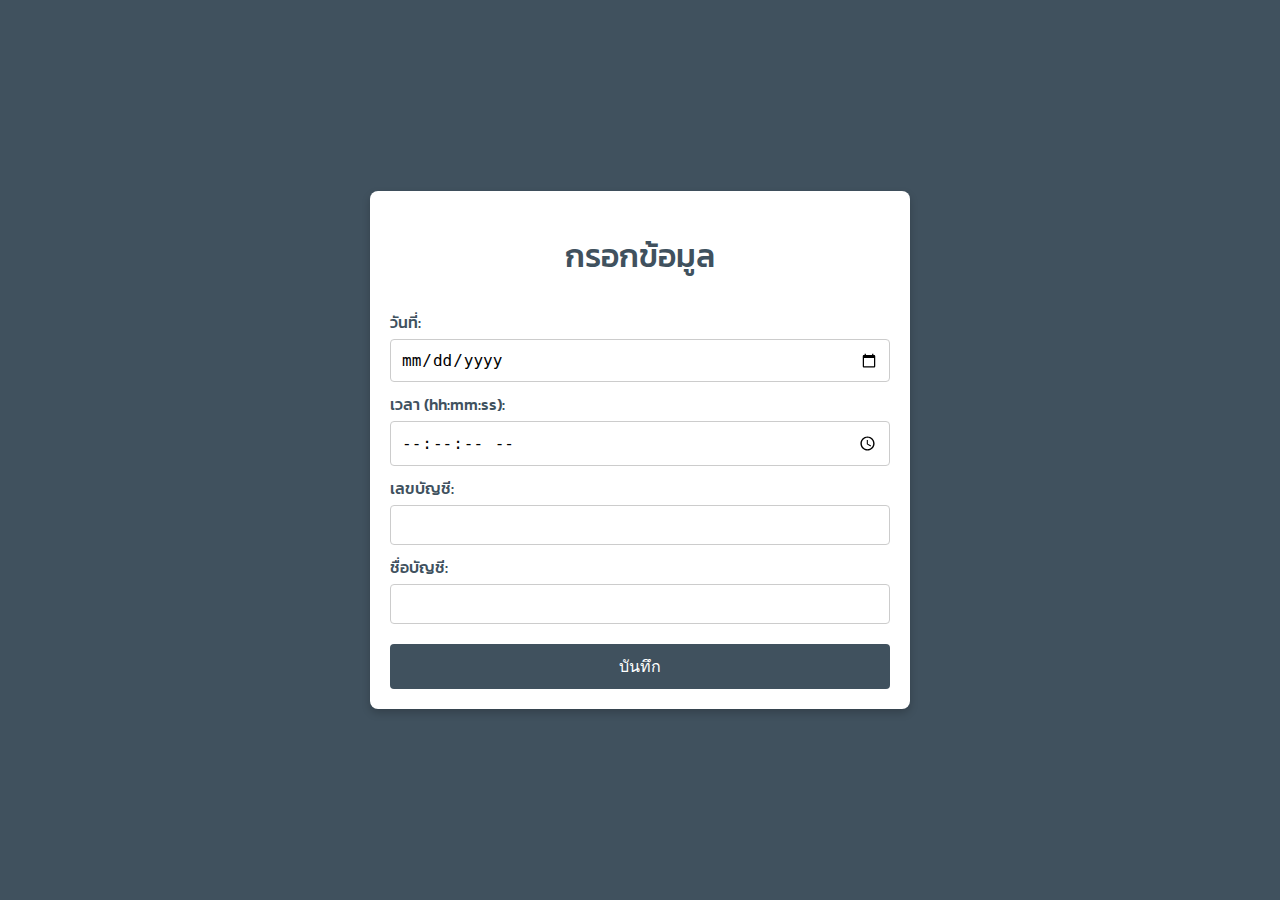
<file: index.html>
<!DOCTYPE html>
<html lang="th">
<head>
    <meta charset="UTF-8">
    <meta name="viewport" content="width=device-width, initial-scale=1.0">
    <title>กรอกข้อมูล</title>
    <link href="https://fonts.googleapis.com/css2?family=Kanit:wght@300;400;500;600;700&display=swap" rel="stylesheet">
    <link rel="stylesheet" href="styles.css">
</head>
<body>
    <div class="container">
        <h1>กรอกข้อมูล</h1>
        <form id="inputForm">
            <label for="date">วันที่:</label>
            <input type="date" id="date" required>

            <label for="time">เวลา (hh:mm:ss):</label>
            <input type="time" id="time" step="1" required>

            <label for="accountNumber">เลขบัญชี:</label>
            <input type="text" id="accountNumber" required>

            <label for="accountName">ชื่อบัญชี:</label>
            <input type="text" id="accountName" required>

            <button type="button" onclick="generateStatement()">บันทึก</button>
        </form>
    </div>
    <script src="script.js"></script>
</body>
</html>
</file>
<file: styles.css>
body {
    font-family: 'Kanit', sans-serif;
    background-color: #40515e;
    color: #fff;
    margin: 0;
    display: flex;
    justify-content: center;
    align-items: center;
    height: 100vh;
}

.container {
    width: 100%;
    max-width: 500px;
    margin: 20px;
    padding: 20px;
    background-color: #fff;
    color: #333;
    border-radius: 8px;
    box-shadow: 0 4px 8px rgba(0, 0, 0, 0.2);
}

h1 {
    text-align: center;
    margin-bottom: 20px;
    font-weight: 500;
    color: #40515e;
}

form {
    display: flex;
    flex-direction: column;
}

label {
    margin-top: 10px;
    font-weight: 500;
    color: #40515e;
}

input {
    padding: 10px;
    margin-top: 5px;
    border: 1px solid #ccc;
    border-radius: 4px;
    font-size: 16px;
}

button {
    margin-top: 20px;
    padding: 10px;
    background-color: #40515e;
    color: white;
    border: none;
    border-radius: 4px;
    cursor: pointer;
    font-size: 16px;
    font-weight: 500;
    transition: background-color 0.3s;
}

button:hover {
    background-color: #333e47;
}
</file>
